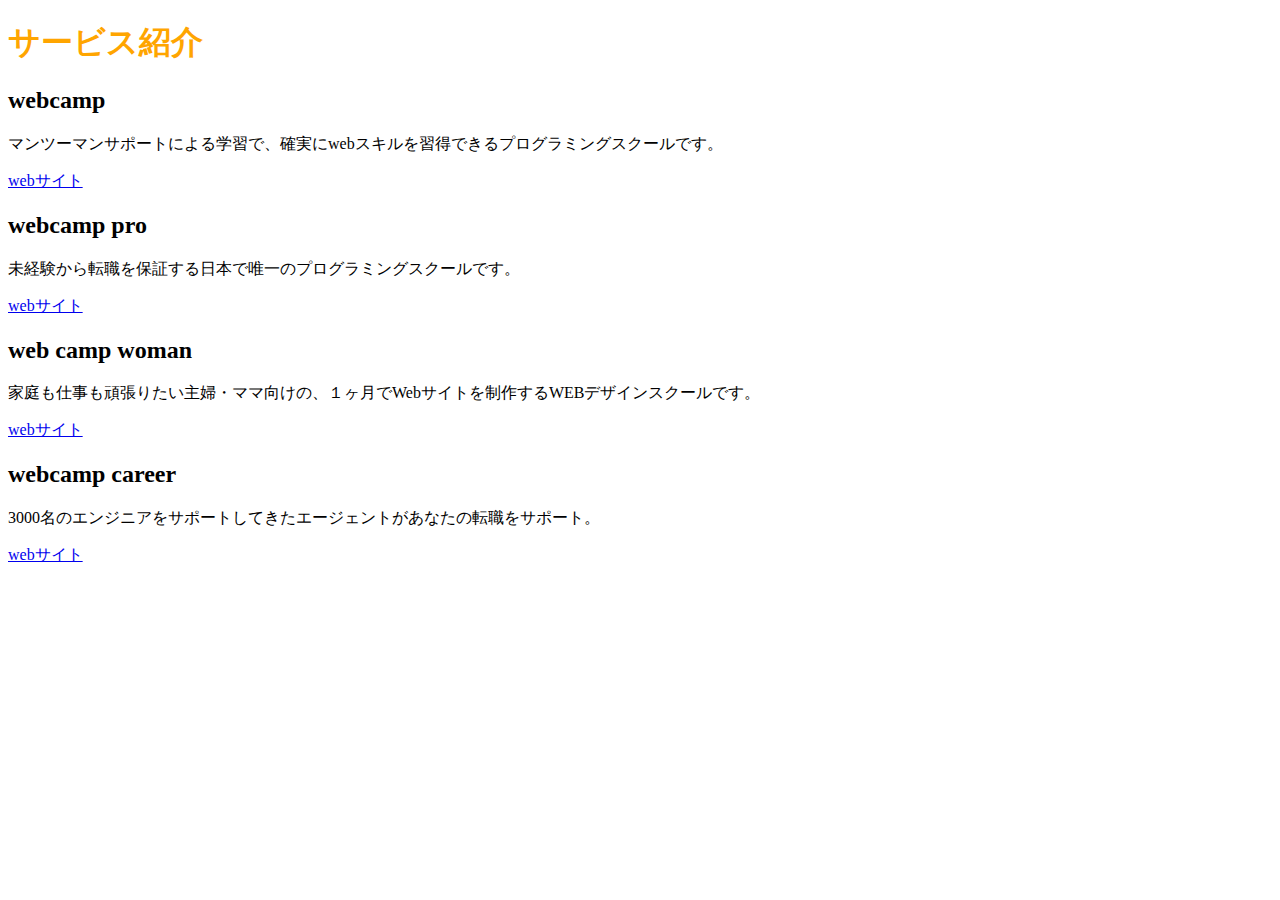
<file: wcp1-2/index.html>
<!DOCTYPE HTML>
<html>
<head>
    <meta charset="UTF-8">
    <title>WEBCAMP</title>
    <link rel= "stylesheet" href= "style.css">
</head>
<body>
	<h1>サービス紹介</h1>
	<h2>webcamp</h2>
	<p>マンツーマンサポートによる学習で、確実にwebスキルを習得できるプログラミングスクールです。</p>
	<a href ="https://web-camp.io/">webサイト</a>
    
    <h2>webcamp pro</h2>
    <p>未経験から転職を保証する日本で唯一のプログラミングスクールです。</p>
    <a href ="https://web-camp.io/pro/">webサイト</a>
    
    <h2>web camp woman</h2>
    <p>家庭も仕事も頑張りたい主婦・ママ向けの、１ヶ月でWebサイトを制作するWEBデザインスクールです。</p>
    <a href ="https://web-camp.io/woman/">webサイト</a>

    <h2>webcamp career</h2>
    <p>3000名のエンジニアをサポートしてきたエージェントがあなたの転職をサポート。</p>
    <a href ="https://web-camp.io/career/">webサイト</a>
    
</body>
</html>
</file>
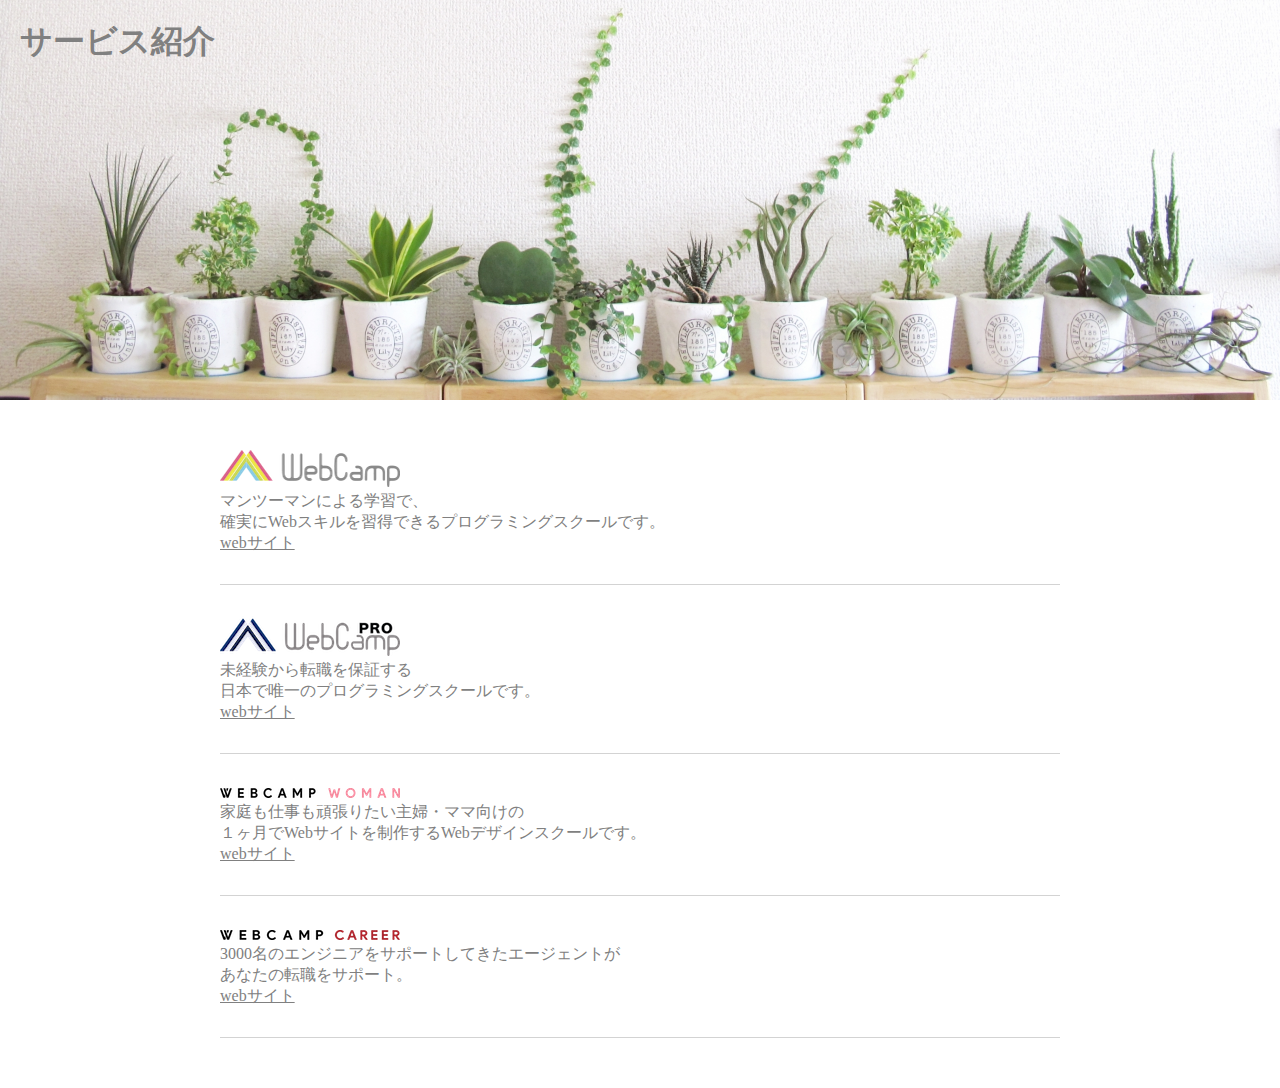
<file: wcp1-6/index.html>
<!DOCTYPE html>
<html>
	<head>
		<meta charset="UTF-8">
		<link rel="stylesheet" href="style.css">
		<title>ようこそWEBCAMP</title>
	</head>
	<body>
		<header>

			<section class="header-text">
				<h1>サービス紹介</h1>
			</section>

			
		</header>


		<main>
			
			<div class="main-box">
				<section class="webcamp">
					<img src="wc-logo.png">
					<p>マンツーマンによる学習で、<br>
						確実にWebスキルを習得できるプログラミングスクールです。
				　　</p>
				<a href="https://web-camp.io/">webサイト</a>
				</section>

				<section class="webcamp">
					<img src="wcp-logo.png">
					<p>未経験から転職を保証する<br>
						日本で唯一のプログラミングスクールです。
				　　</p>
				<a href="https://web-camp.io/pro/">webサイト</a>
				</section>


				<section class="webcamp">
					<img src="wcw-logo.png">
					<p>家庭も仕事も頑張りたい主婦・ママ向けの<br>
						１ヶ月でWebサイトを制作するWebデザインスクールです。
					</p>
				<a href="https://web-camp.io/woman/">webサイト</a>
				</section>

				<section class="webcamp">
					<img src="wcc-logo.png">
					<p>3000名のエンジニアをサポートしてきたエージェントが<br>
						あなたの転職をサポート。
				　　</p>
				<a href="https://web-camp.io/career/">webサイト</a>
				</section>


			</div>
		</main>


	</body>
</html>
</file>
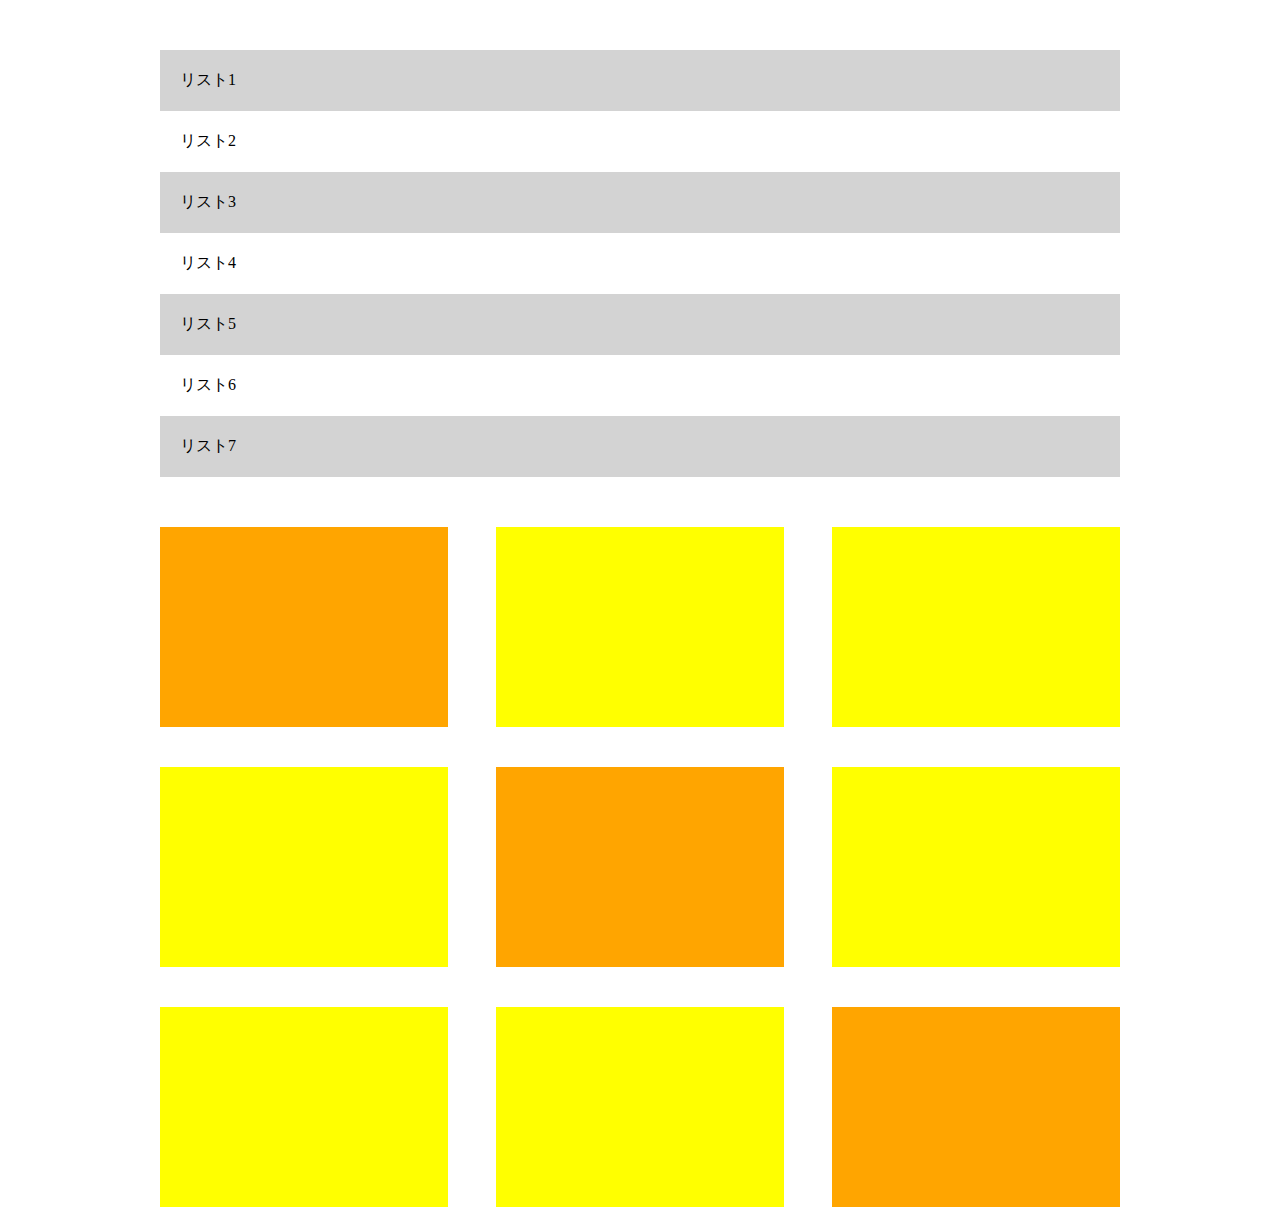
<file: wcp1-7/index.html>
<!DOCTYPE html>
<html>
	<head>
		<meta charset="UTF-8">
		<link rel="stylesheet" href="style.css">
		<title>7章課題</title>
	</head>
	<body>
		<main>
			<ul class="list">
				<li class="list-item">リスト1</li>
				<li class="list-item">リスト2</li>
				<li class="list-item">リスト3</li>
				<li class="list-item">リスト4</li>
				<li class="list-item">リスト5</li>
				<li class="list-item">リスト6</li>
				<li class="list-item">リスト7</li>
			</ul>

			<div class="boxes">
				<div class="top clearfix">

				    <div class="box"></div>
				    <div class="box"></div>
				    <div class="box"></div>
			    </div>
			    <div class="center clearfix">

				    <div class="box"></div>
				    <div class="box"></div>
				    <div class="box"></div>
				</div>
				<div class="bottom" clearfix>
				    <div class="box"></div>
				    <div class="box"></div>
				    <div class="box"></div>
				</div>
			</div>
		</main>
	</body>

</html>
</file>
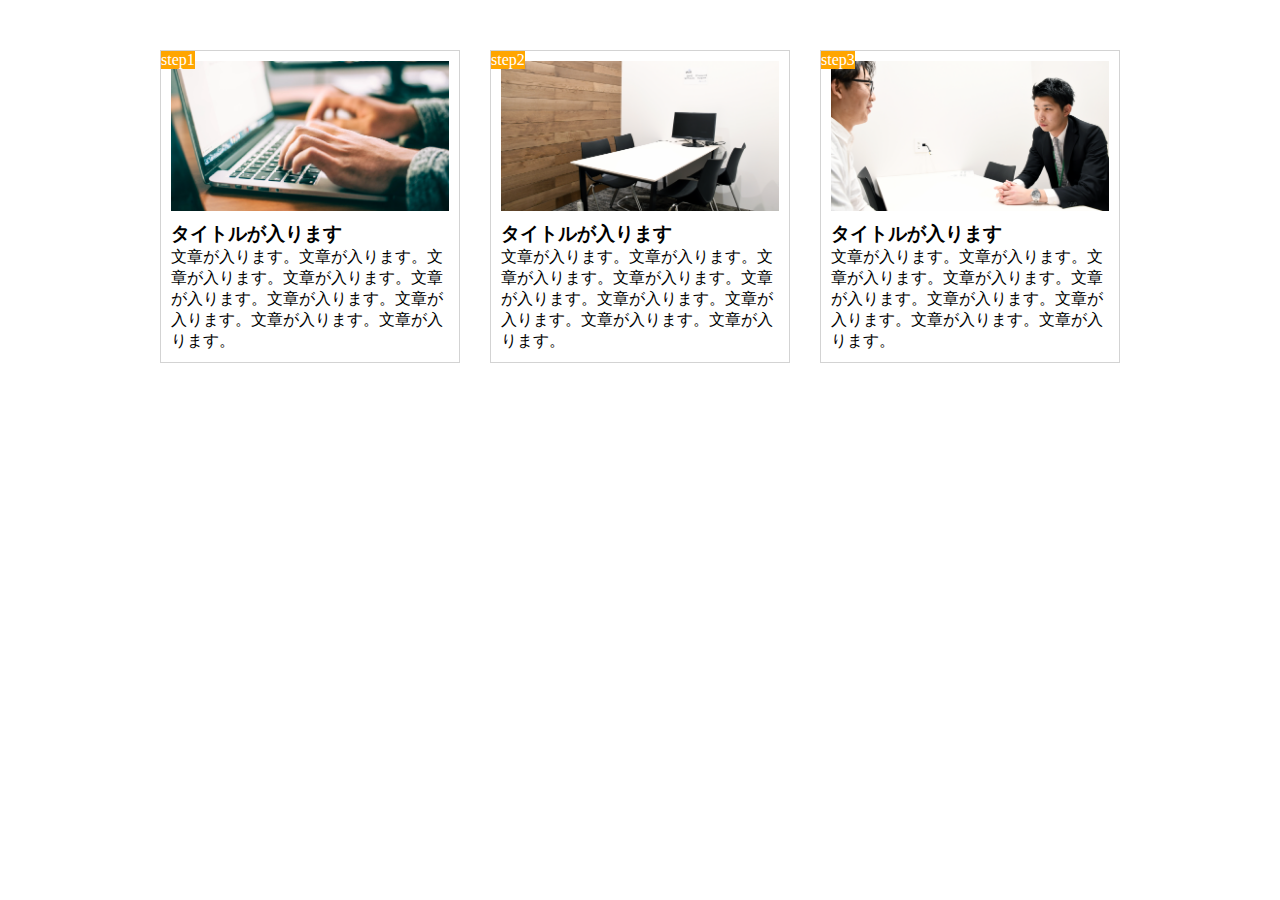
<file: wcp1-8/index.html>
<!DOCTYPE html>
<html>
	<head>
		<meta charset="UTF-8">
		
		<link rel="stylesheet" href="style.css">

    </head>
	<body>
		<main class="clearfix">
			<div class="box">
				<div class="image-1"></div>
				<p class="box-text">step1</p>
				
				<h3>タイトルが入ります</h3>
				<p>文章が入ります。文章が入ります。文章が入ります。文章が入ります。文章が入ります。文章が入ります。文章が入ります。文章が入ります。文章が入ります。</p>
			</div>

			<div class="box">
				<div class="image-2"></div>
				<p class="box-text">step2</p>
				
				<h3>タイトルが入ります</h3>
				<p>文章が入ります。文章が入ります。文章が入ります。文章が入ります。文章が入ります。文章が入ります。文章が入ります。文章が入ります。文章が入ります。</p>
			</div>

			<div class="box">
				<div class="image-3"></div>
				<p class="box-text">step3</p>
				
				<h3>タイトルが入ります</h3>
				<p>文章が入ります。文章が入ります。文章が入ります。文章が入ります。文章が入ります。文章が入ります。文章が入ります。文章が入ります。文章が入ります。</p>
			</div>
		</main>

	</body>
</file>
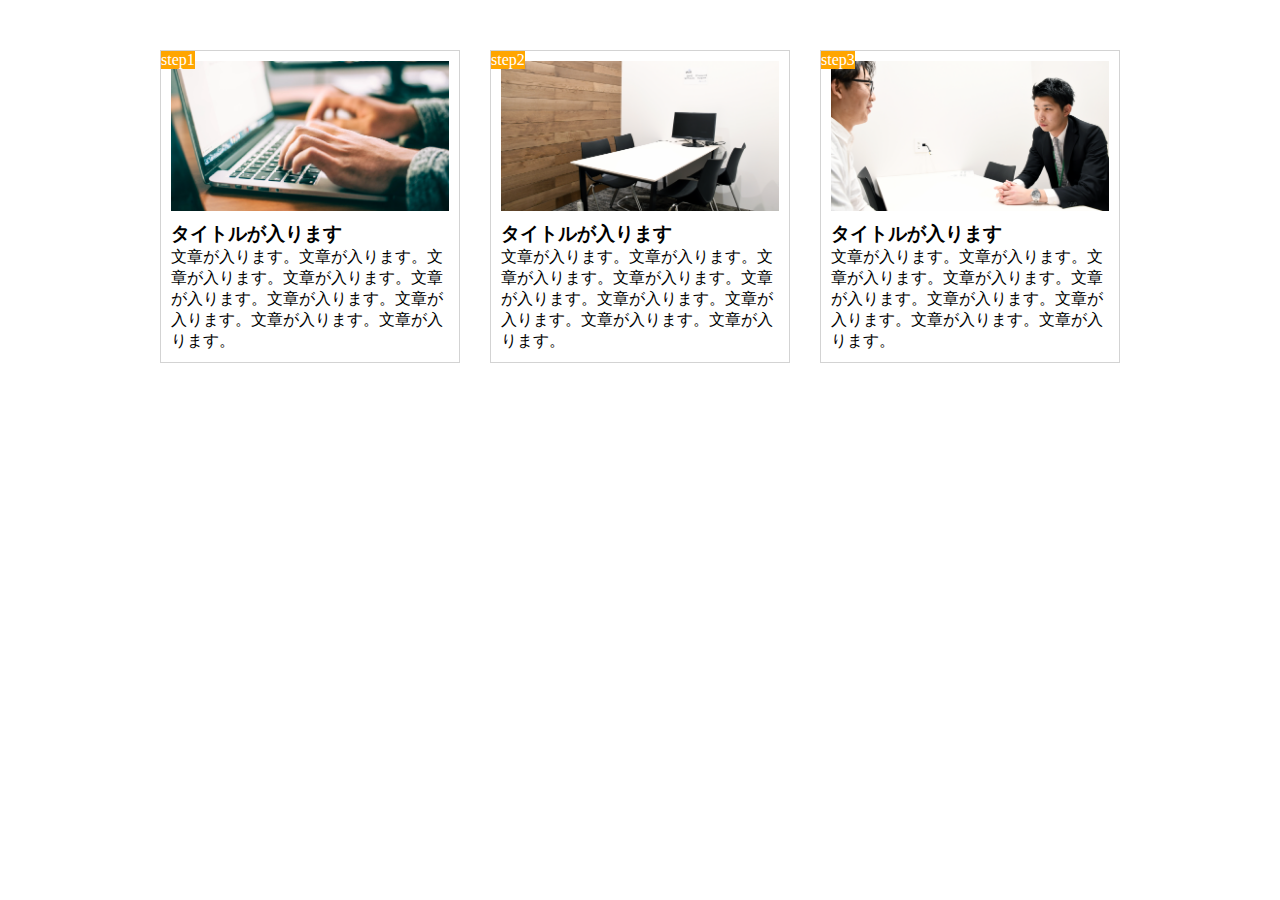
<file: wcp1-9/index.html>
<!DOCTYPE html>
<html>
	<head>
		<meta charset="UTF-8">
		<meta name="viewport" content="width=device-width,initial-scale=1.0">
		
		<link rel="stylesheet" href="style.css">

    </head>
	<body>
		<main class="clearfix">
			<div class="box">
				<div class="image-1"></div>
				<p class="box-text">step1</p>
				
				<h3>タイトルが入ります</h3>
				<p>文章が入ります。文章が入ります。文章が入ります。文章が入ります。文章が入ります。文章が入ります。文章が入ります。文章が入ります。文章が入ります。</p>
			</div>

			<div class="box">
				<div class="image-2"></div>
				<p class="box-text">step2</p>
				
				<h3>タイトルが入ります</h3>
				<p>文章が入ります。文章が入ります。文章が入ります。文章が入ります。文章が入ります。文章が入ります。文章が入ります。文章が入ります。文章が入ります。</p>
			</div>

			<div class="box">
				<div class="image-3"></div>
				<p class="box-text">step3</p>
				
				<h3>タイトルが入ります</h3>
				<p>文章が入ります。文章が入ります。文章が入ります。文章が入ります。文章が入ります。文章が入ります。文章が入ります。文章が入ります。文章が入ります。</p>
			</div>
		</main>

	</body>
</file>
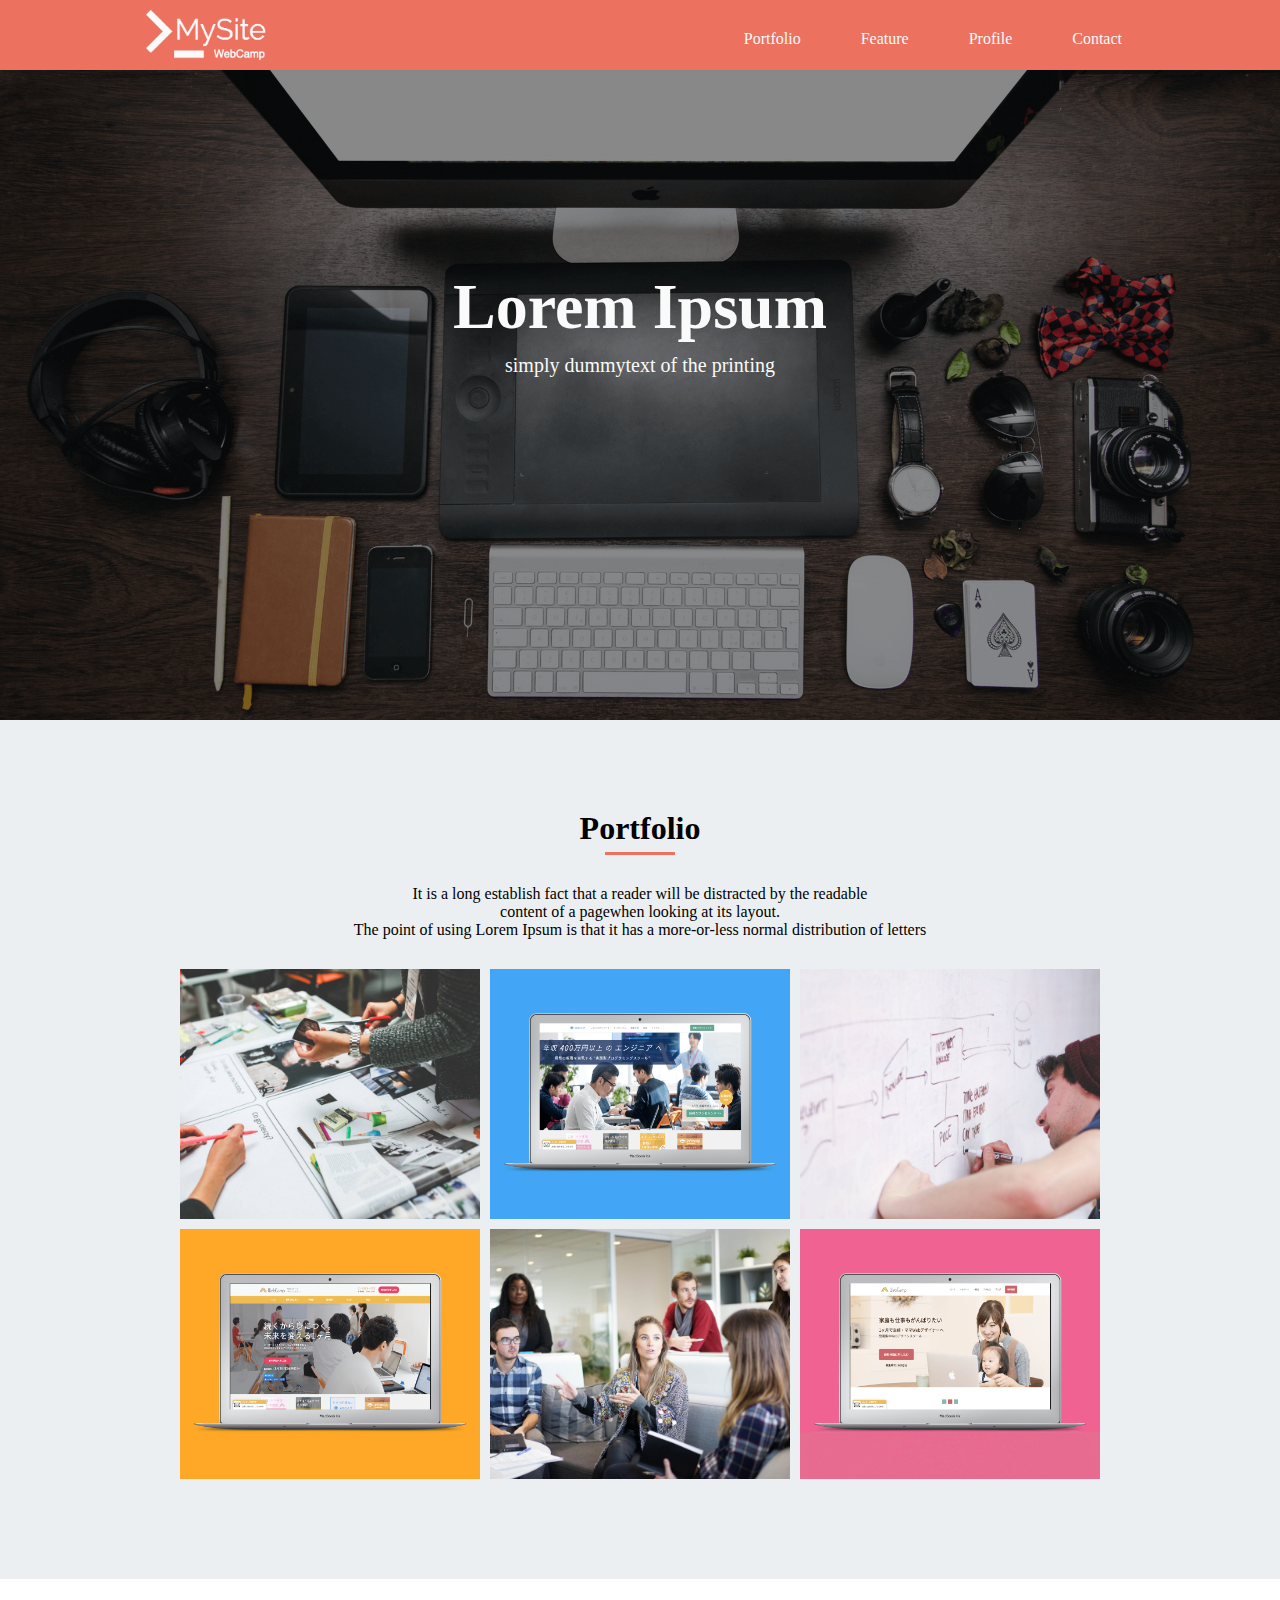
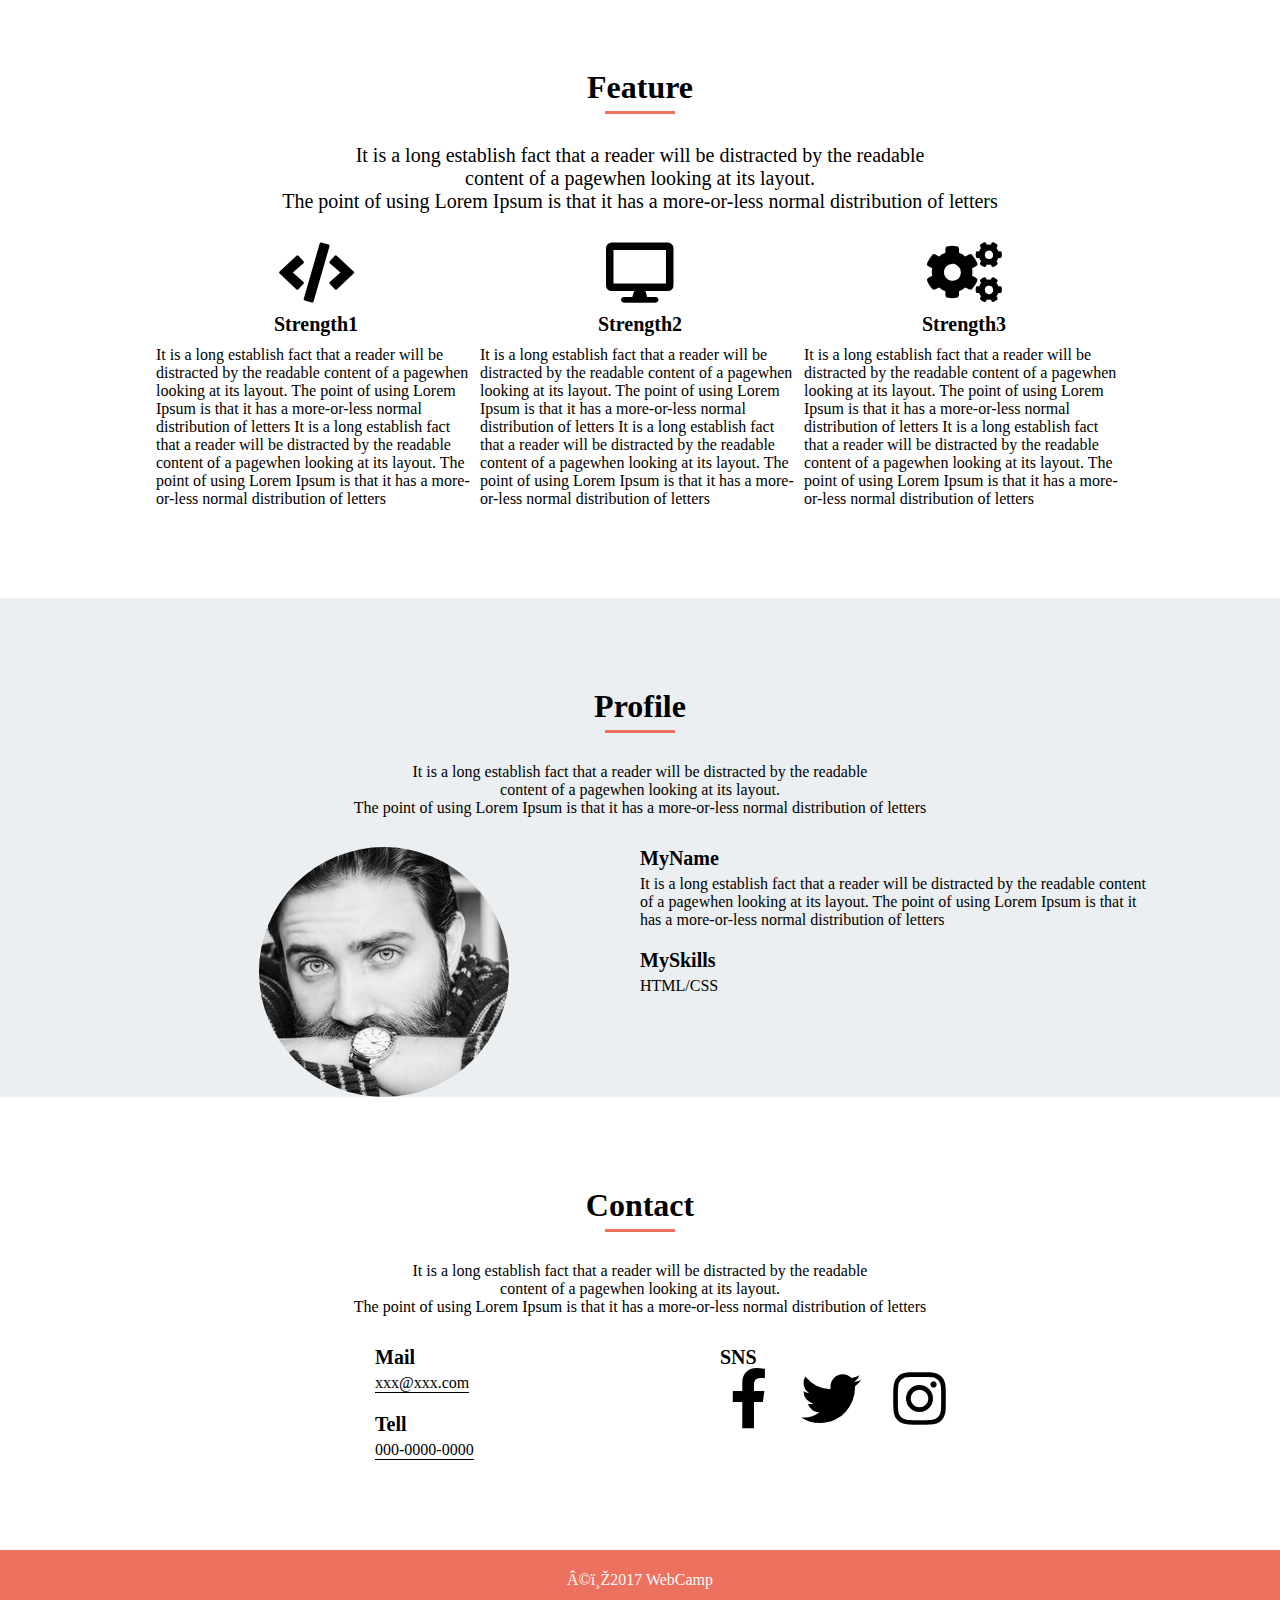
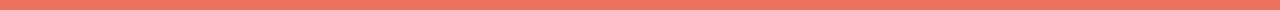
<file: wcp1-10/mysite.html>
<!DOCTYPE html>
<html>
	<head>
		<mete charset="UTF-8">
		<meta name="viewport" content="width=device-width,initial-scale=1.0">

		<link rel="stylesheet" href="https://use.fontawesome.com/releases/v5.0.13/css/all.css">
		<link rel="stylesheet" href="style.css">
		<title>Mysite</title>
	</head>
	<body>
		<header>
			<div class="header-box">
				<img class="header-logo" src="img/logo.png">
				<div id="interfaces">
			        <i class="fas fa-bars"></i>
			    </div>
			    <nav>
				    <ul class="clearfix">
					    <li class="header-nav-item">Portfolio</li>
					    <li class="header-nav-item">Feature</li>
					    <li class="header-nav-item">Profile</li>
					    <li class="header-nav-item">Contact</li>
				    </ul>
			    </nav>
            </div>
            <div id ="humberger">
            	<div></div>
            	<div></div>
            	<div></div>
            </div>
		</header>
			<div class="main-visual">
			    <div class="main-box">
			        <h1 class="main-title">Lorem Ipsum</h1>
			        <p class="main-text">simply dummytext of the printing</p>
			    </div>
			</div>
		<div class="portfolio-box clearfix">
			<div class="portfolio">
				    <h3 class="portfolio-title">Portfolio</h3>
				    <p class="portfolio-text">
					    It is a long establish fact that a reader will be distracted by the readable<br>
					    content of a pagewhen looking at its layout.<br>
				        The point of using Lorem Ipsum is that it has a more-or-less normal distribution of letters
			        </p>
			        <div class="portfolio-img-box clearfix">
			        	<div class="portfolio-img"></div>
			        	<div class="portfolio-img"></div>
			        	<div class="portfolio-img"></div>
			        	<div class="portfolio-img"></div>
			        	<div class="portfolio-img"></div>
			        	<div class="portfolio-img"></div>
			        </div>
			</div>
	    </div>
			<div class="feature">
				<h3 class="feature-title">Feature</h3>
				<p class="feature-text">
					It is a long establish fact that a reader will be distracted by the readable<br>
					content of a pagewhen looking at its layout.<br>
				    The point of using Lorem Ipsum is that it has a more-or-less normal distribution of letters
				</p>
				<div class="icon-boxes">
					<div class="icon-box">
						<div class="code">
							<i class="fas fa-code"></i>
						</div>
						<h6 class="icon-box-title">Strength1</h6>
						<p class="icon-box-text">
							It is a long establish fact that a reader will be distracted by the readable
					        content of a pagewhen looking at its layout.
				            The point of using Lorem Ipsum is that it has a more-or-less normal distribution of letters
				            It is a long establish fact that a reader will be distracted by the readable
					        content of a pagewhen looking at its layout.
				            The point of using Lorem Ipsum is that it has a more-or-less normal distribution of letters
				        </p>
				    </div>
				        <div class="icon-box">
						<div class="computers">
							<i class="fas fa-desktop"></i>
						</div>
						<h6 class="icon-box-title">Strength2</h6>
						<p class="icon-box-text">
							It is a long establish fact that a reader will be distracted by the readable
					        content of a pagewhen looking at its layout.
				            The point of using Lorem Ipsum is that it has a more-or-less normal distribution of letters
				            It is a long establish fact that a reader will be distracted by the readable
					        content of a pagewhen looking at its layout.
				            The point of using Lorem Ipsum is that it has a more-or-less normal distribution of letters
				        </p>
				    </div>
				        <div class="icon-box">
						<div class="interfaces">
							<i class="fas fa-cogs"></i>
						</div>
						<h6 class="icon-box-title">Strength3</h6>
						<p class="icon-box-text">
							It is a long establish fact that a reader will be distracted by the readable
					        content of a pagewhen looking at its layout.
				            The point of using Lorem Ipsum is that it has a more-or-less normal distribution of letters
				            It is a long establish fact that a reader will be distracted by the readable
					        content of a pagewhen looking at its layout.
				            The point of using Lorem Ipsum is that it has a more-or-less normal distribution of letters
				        </p>
					    </div>
				</div>
			</div>
			<div class="profile clearfix">
				<div class="profile-box">
					<h3 class="profile-title">Profile</h3>
					<p class="profile-text">
						It is a long establish fact that a reader will be distracted by the readable<br>
					    content of a pagewhen looking at its layout.<br>
				        The point of using Lorem Ipsum is that it has a more-or-less normal distribution of letters
				    </p>
				    <div class="profile-img-box">
				        <div class="profile-img"></div>
				    </div>
				    <div class="profile-more">
				        <h6 class="profile-name">MyName</h6>
				    	<p class="profile-name-text">
				            It is a long establish fact that a reader will be distracted by the readable
					        content of a pagewhen looking at its layout.
				            The point of using Lorem Ipsum is that it has a more-or-less normal distribution of letters
	                    </p>
				        <h6 class="profile-skill">MySkills</h6>
				        <p class="profile-skill-text">HTML/CSS</p>
				    </div>
				</div>
			</div>
			<div class="contact clearfix">
				<div class="contact-box">
				    <h3 class="contact-title">Contact</h3>
				    <p class="contact-text">
						    It is a long establish fact that a reader will be distracted by the readable<br>
					        content of a pagewhen looking at its layout.<br>
				            The point of using Lorem Ipsum is that it has a more-or-less normal distribution of letters
				    </p>
				    <div class="contact-childbox">
				    	<div class="contact-box1">
					        <h6 class="mail-title">Mail</h6>
					        <p class="mail-text">xxx@xxx.com</p>
					        <h6 class="tell-title">Tell</h6>
					        <p class="tell-text">000-0000-0000</p>
				        </div>
				    </div>
                    <div class="sns">
					    <h6 class="sns-title">SNS</h6>
					    <div class="social">
						    <i class="fab fa-facebook-f"></i>
						    <i class="fab fa-twitter"></i>
						    <i class="fab fa-instagram"></i>
					    </div>
				    </div>
		        </div>
		    </div>
		    <footer>
		    	<p class="footer-text">©︎2017 WebCamp</p>
		    </footer>
    </body>
</html>
</file>
<file: wcp1-2/style.css>
h1{
	color: orange;

}
</file>
<file: wcp1-6/style.css>
*{
	margin: 0;
	padding: 0;
	box-sizing: border-box;
	color: gray;
}



header{
	height: 400px;
    background-image: url(img/mv.jpg);
    background-size: cover;
    background-position: bottom;
}

.header-text{
	padding: 20px 0 0 20px;

}




.main-box{
	margin: 0 auto;
	width: 840px;
	padding: 20px 0 50px 0;

}

.webcamp{
	padding: 30px 0;
	border-bottom: 1px solid lightgray;
}
</file>
<file: wcp1-7/style.css>
*{
	margin: 0;
	padding:  0;
	box-sizing: border-box;
}

.clearfix::after {
	content: "";
    display: block;
    clear: both;
}

main{
	margin: 50px auto;
	width: 960px;
}

.list{
	margin-bottom: 50px;
}

.list-item{
	padding: 20px;
	list-style: none;
}

.list-item:nth-child(odd){
	background-color: lightgray;
}

.box{
	width: 30%;
	height: 200px;
	float: left;
}

.top .box:nth-child(1){
    background-color: orange;
}

.top .box:nth-child(2){
    background-color: yellow;
    margin:0 5%;
}

.top .box:nth-child(3){
    background-color: yellow;
}

.top{
	margin-bottom: 40px;
}

.center .box:nth-child(1){
    background-color: yellow;
}

.center .box:nth-child(2){
    background-color: orange;
    margin: 0 5%;
}

.center .box:nth-child(3){
    background-color: yellow;
}

.center{
	margin-bottom: 40px;
}

.bottom .box:nth-child(1){
	background-color: yellow;
}

.bottom .box:nth-child(2){
	background-color: yellow;
	margin: 0 5%;
}

.bottom .box:nth-child(3){
	background-color: orange;
}
</file>
<file: wcp1-8/style.css>
*{
	margin: 0;
	padding: 0;
	box-sizing: border-box;
}


.clearfix{
	content: "";
	display: block;
	clear: both;
}


main{
	margin: 50px auto;
	width: 960px;
}

.box{
	position: relative;
	border: 1px solid lightgray;
	width: 300px;
	margin-right: 30px;
	padding: 10px;
    float: left;
    
}

.box:last-child{
	margin-right: 0;

}

.image-1{
	background-image: url(img/flow01.png);
	background-size: cover;
    height: 150px;
	background-position: bottom;
	margin-bottom: 10px;
	

}

.image-2{
	background-image: url(img/flow02.png);
	background-size: cover;
    height: 150px;
	background-position: bottom;
	margin-bottom: 10px;
	

}

.image-3{
	background-image: url(img/flow03.png);
	background-size: cover;
    height: 150px;
	background-position: bottom;
	margin-bottom: 10px;
	

}

.box-text{
	position: absolute;
	top: 0;
	left: 0;
	color: white;
	background-color: orange;

}
</file>
<file: wcp1-9/style.css>
*{
	margin: 0;
	padding: 0;
	box-sizing: border-box;
}


.clearfix{
	content: "";
	display: block;
	clear: both;
}


main{
	margin: 50px auto;
	width: 960px;
}

.box{
	position: relative;
	border: 1px solid lightgray;
	width: 300px;
	margin-right: 30px;
	padding: 10px;
    float: left;
    
}

.box:last-child{
	margin-right: 0;

}

.image-1{
	background-image: url(img/flow01.png);
	background-size: cover;
    height: 150px;
	background-position: bottom;
	margin-bottom: 10px;
	

}

.image-2{
	background-image: url(img/flow02.png);
	background-size: cover;
    height: 150px;
	background-position: bottom;
	margin-bottom: 10px;
	

}

.image-3{
	background-image: url(img/flow03.png);
	background-size: cover;
    height: 150px;
	background-position: bottom;
	margin-bottom: 10px;
	

}

.box-text{
	position: absolute;
	top: 0;
	left: 0;
	color: white;
	background-color: orange;

}

@media screen and (max-width:767px) {
	main {
		width: 100%;
		
	}
	.box {
		float: none;
		width: 90%;
		margin: 20px auto;
	}

	.box:last-child{
		margin: 0 auto;
	}

	.image-1{
		margin : 10px;
		
	}



}
</file>
<file: wcp1-10/style.css>
*{
	margin: 0;
	padding: 0;
	box-sizing: border-box;
}

.clearfix:after{
	content: "";
	display: block;
	clear: both;
}

header{
	width: 100%;
	height: 70px;
	background-color: #EC715F;
}

.header-box{
	width: 1024px;
	margin: 0 auto;
}

.header-logo{
	height: 70px;
}

nav{
	float: right;

}

#interfaces{
	display: none;
}

.header-nav-item{
	float: left;
	margin: 30px;
	list-style: none;
	color: #fafafa;
	font-size: 16px;
}

.main-visual{
	width: 100%;
	position: relative;
	height: 650px;
	background-image: url(img/mv.png);
	background-size: cover;
	background-position: center;
}

.main-box{
	color: #fafafa;
	position: absolute;
	top: 200px;
	text-align: center;
	width: 100%;
}

.main-title{
	font-size: 64px;

}

.main-text{
	font-size: 20px;
	margin-top: 10px;
}

.portfolio-box{
	background-color: #ECEFF1;
	width: 100%;
	padding: 90px 0;
}
.portfolio{
	width: 920px;
	margin: 0px auto;
	text-align: center;
	color: #000000;
}

.portfolio-title{
	font-size: 32px;
	padding-bottom: 8px;
}

.portfolio-text{
	position: relative;
	padding: 30px 0;
}

.portfolio-text:before{
	content: "";
	width: 70px;
	background-color: #EC715F;
	height: 3px;
	position: absolute;
	top: -3px;
	left: 50%;
	margin-left: -35px;
}



.portfolio-img{
    margin: 0 10px 10px 0;
    float: left;
    background-color: #ECEFF1;
    background-position: center;
}

.portfolio-img:nth-child(1){
	background-image: url(img/sketch.jpg);
	background-size: cover;
	width: 300px;
    height: 250px;
}

.portfolio-img:nth-child(2){
	background-image: url(img/websuku.png);
	background-size: cover;
	width: 300px;
    height: 250px;
}

.portfolio-img:nth-child(3){
	background-image: url(img/write.jpg);
	background-size: cover;
	width: 300px;
    height: 250px;
    margin-right: 0;
}

.portfolio-img:nth-child(4){
	background-image: url(img/webcamp.png);
	background-size: cover;
	width: 300px;
	height: 250px;
}

.portfolio-img:nth-child(5){
	background-image: url(img/talk.jpg);
	background-size: cover;
	width: 300px;
	height: 250px;
}

.portfolio-img:nth-child(6){
	background-image: url(img/webcamp-mother.png);
	background-size: cover;
	width: 300px;
	height: 250px;
	margin-right: 0;

}


.feature{
	width: 980px;
	margin: 90px auto;
    text-align: center;
    color: #000000;
}

.feature-title{
   padding-bottom: 8px;
   font-size: 32px;
}

.feature-text{
	padding: 30px 0;
	font-size: 20px;
	position: relative;
}

.feature-text:before{
	content: "";
	width: 70px;
	background-color: #EC715F;
	height: 3px;
	position: absolute;
	top: -3px;
	left: 50%;
	margin-left: -35px;

}

.icon-box{
	display: inline-block;
	width: 320px;

}

.icon-box;nth-child(2){
    margin: 0 10px;
}

.icon-box-title{
	font-size: 20px;
	margin: 10px 0;
}

.icon-box-text{
	text-align: left;
}

i{
    font-size: 60px;
}

.profile{
	background-color: #ECEFF1;
	width: 100%;
}

.profile-box{
	width: 1024px;
	margin: 0 auto;
	color: #000000;
	text-align: center;
}

.profile-title{
	font-size: 32px;
	padding-top: 90px;
	padding-bottom: 8px;
}

.profile-text{
	font-size: 16px;
	padding: 30px 0;
	position: relative;
}

.profile-text:before{
	content: "";
	width: 70px;
	height: 3px;
	background-color: #EC715F;
    position: absolute;
    top: -3px;
    left: 50%;
    margin-left: -35px;
}

.profile-img-box{
	width: 512px;
	display: inline-block;
	float: left;

}

.profile-img{
	background-image: url(img/my-icon.jpg);
    width: 250px;
    height: 250px;
    border-radius: 50%;
    margin: auto;

}

.profile-more{
    float: right;
	width: 512px;
	text-align: left;
	padding-bottom: 90px;
}
.profile-name{
	font-size: 20px;
    margin-bottom: 5px;
}

.profile-name-text{
	font-size: 16px;
	margin-bottom: 20px;
}

.profile-skill{
	font-size: 20px;
	margin-bottom: 5px;
}

.profile-skill-text{
	font-size: 16px;
}

.contact{
    width: 800px;
    color: #000000;
    margin: 90px auto;
}

.contact-title{
    font-size: 32px;
    text-align: center;
    margin-bottom: 8px;
}

.contact-text{
	font-size: 16px;
	text-align: center;
	padding: 30px 0;
	position: relative;
}

.contact-text:before{
	content: "";
	width: 70px;
	height: 3px;
	background-color: #EC715F;
    position: absolute;
    top: -3px;
    left: 50%;
    margin-left: -35px;
}

.contact-childbox{
	width: 400px;
	float: left;
}

.contact-box1{
    width: 130px;
    margin: 0 auto;
}

.mail-title{
	font-size: 20px;
	margin-bottom: 5px;
}

.mail-text{
    display: inline-block;
    border-bottom: 1px solid #000000;
    margin-bottom: 20px;
}

.tell-title{
	font-size: 20px;
	margin-bottom: 5px;
}

.tell-text{
    display: inline-block;
    border-bottom: 1px solid #000000;
}


.sns{
	width: 400px;
	float: left;
}

.sns-title{
	width: 240px;
	margin: 0 auto;
	font-size: 20px;
}

.social{
	width: 240px;
	margin: auto;
	font-size: 50px;
}

i{
	margin: 0 10px;
}

footer{
	width: 100%;
	background-color: #EC715F;
	height: 60px;
}

.footer-text{
	color: #FAFAFA;
	font-size: 16px;
    text-align: center;
    line-height: 60px;
}

@media screen and (max-width:768px) {
	header{
		height: 50px;
	}

	.header-box{
		width: 90%;
		margin: 0 auto;
		position: relative;
	}

	.header-logo{
        height: 50px;
	}

	nav{
		display: none;

	}
    #interfaces{
    	display: block;
    	position: absolute;
    	top: 5px;
    	right: 5%;
    	height: 40px;
    	width: 40px;
    }

    #interfaces i{
    	padding: 0 5px;
    	color: #FAFAFA;
    	font-size: 40px;
    	border: 1px solid #FAFAFA;

    }

    .main-visual{
	background-image: url(img/code.png);
	background-size: cover;
	background-position: center;
	width : 100%;
	position: relative;
    }

    .main-box{
	width: 90%;
	position: absolute;
	left: 5%;
    }

    .main-title{
	    font-size: 40px;

    }

    .main-text{
	    font-size: 20px;
	    margin-top: 10px;
    }

    .portfolio{
    	width: 90%;
    	position: relative;

    }
    
    .portfolio-img-box{
    	margin: 0 auto;
    	
    }

    .portfolio-img{
    	background-position: center;
    	float: none;
    	margin: 10px auto;

    }

    .portfolio-img:nth-child(odd){
    	display: none;
    }

    .portfolio-img:nth-child(6){
	    margin: 5px auto;

}

    .feature{
    	width: 90%;
    }

    .icon-box{
    	margin-top: 30px;
    }


    .profile-box{
    	width: 90%;

    }

    .profile-img-box{
    	float: none;
    	width: 250px;
    	height: 250px;
    	margin: 0 auto;
    }

    .profile-more{
    	float: none;
    	text-align: center;
    	width: 90%;
    	margin: 20px auto;

    }



    .contact{
    	width: 100%;
    }

    .contact-box{
    	width: 90%;
    	margin: 0 auto;
    }


    .contact-childbox{
        float: none;
        width: 45%;
        margin: 0 auto;
    }

    .contact-box1{
    	text-align: center;
    }

    .sns{
    	width: 90%;
    	float: none;
    	margin: 20px auto;
    }

    .sns-title{
    	text-align: center;
    }

    .social{
    	text-align: center;
    }

    .social i{
    	font-size: 50px;
    }


}
</file>
